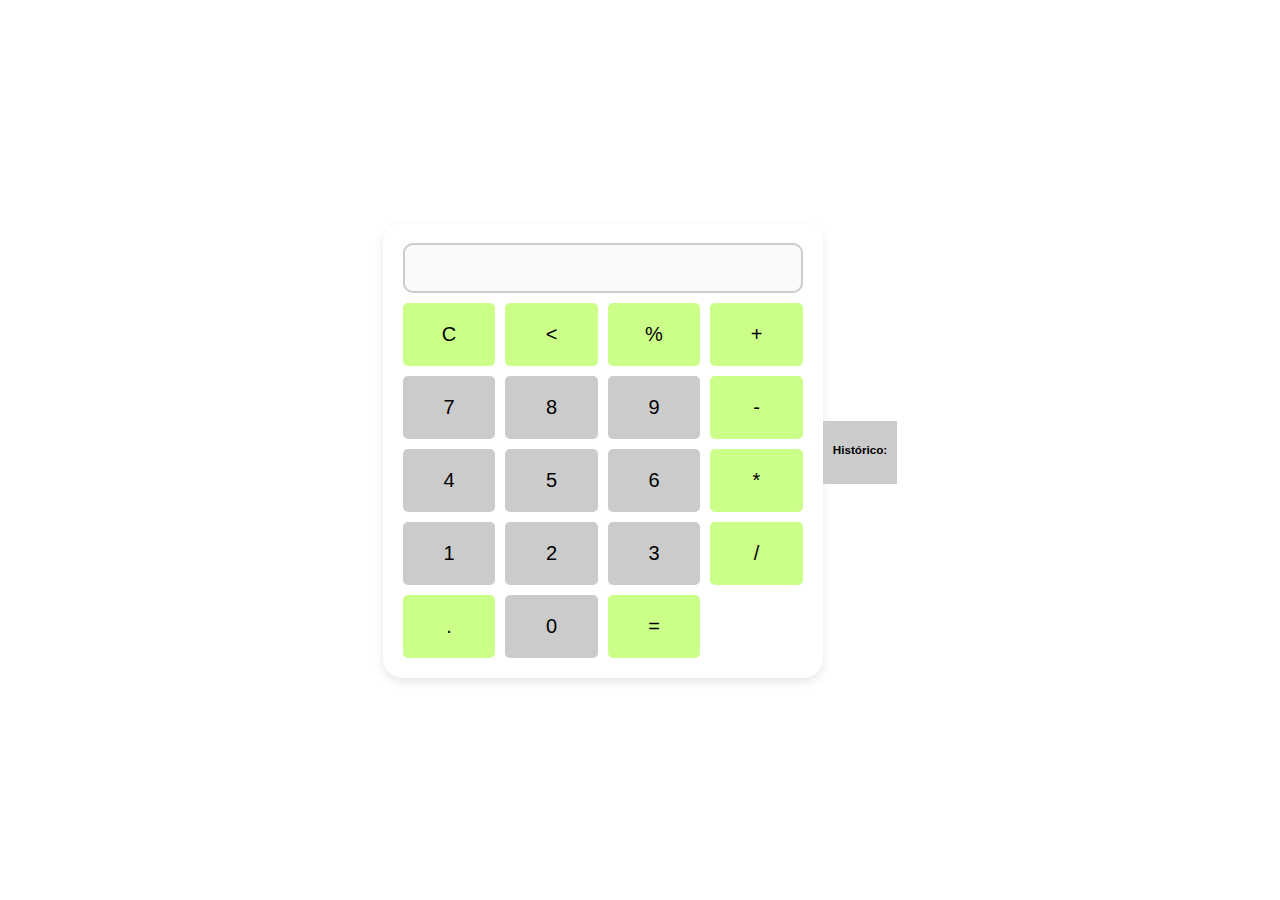
<file: Projetos/Calculadora/index.html>
<html lang="pt-BR">
<head>
  <meta charset="UTF-8">
  <meta name="viewport" content="width=device-width, initial-scale=1.0">
  <title>Calculadora</title>
  <link rel="stylesheet" href="style.css">
</head>
<body>
  <div class="calculadora">
    <input type="text" id="display" disabled>

    <div class="buttons">
      <button class="btnoperator" onclick="clearDisplay()">C</button>
      <button class="btnoperator" onclick="backspace()">&lt;</button>
      <button class="btnoperator" onclick="chooseOperator('%')">%</button>
      <button class="btnoperator" onclick="chooseOperator('+')">+</button>
      <button class="btn" onclick="appendNumber('7')">7</button>
      <button class="btn" onclick="appendNumber('8')">8</button>
      <button class="btn" onclick="appendNumber('9')">9</button>
      <button class="btnoperator" onclick="chooseOperator('-')">-</button>
        <button class="btn" onclick="appendNumber('4')">4</button>
      <button class="btn" onclick="appendNumber('5')">5</button>
      <button class="btn" onclick="appendNumber('6')">6</button>
      <button class="btnoperator" onclick="chooseOperator('*')">*</button>
      <button class="btn" onclick="appendNumber('1')">1</button>
      <button class="btn" onclick="appendNumber('2')">2</button>
      <button class="btn" onclick="appendNumber('3')">3</button>
      <button class="btnoperator" onclick="chooseOperator('/')">/</button>
      <button class="btnoperator" onclick="appendDecimal()">.</button> 
      <button class="btn" onclick="appendNumber('0')">0</button>
      <button class="btnoperator" onclick="calculate()">=</button>
    </div>
  </div>
  
  <div class="historico">
    <h3>Histórico:</h3>
    <ul id="historyList"></ul>
  </div>
  
  <script src="script.js"></script>
</body>
</html>
</file>
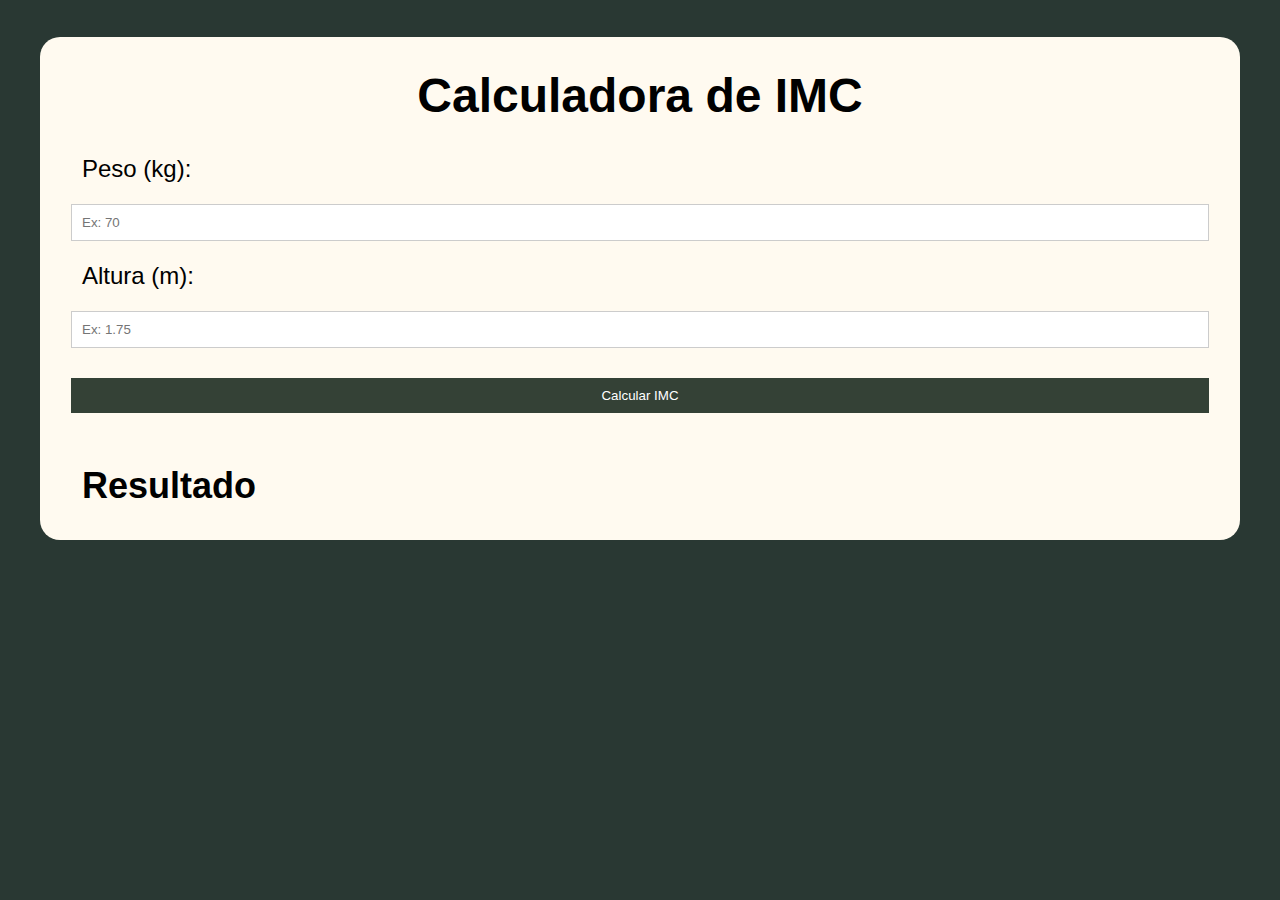
<file: Projetos/IMC/assets/index.html>
<!DOCTYPE html>
<html lang="en">
<head>
    <meta charset="UTF-8">
    <meta name="viewport" content="width=device-width, initial-scale=1.0">
    <title>Calculadora de IMC</title>
    <link rel="stylesheet" href="./css/style.css">
</head>
<body>
    <div class="container">
        <h1>Calculadora de IMC</h1>
        <form class="form">
            <label for="peso">Peso (kg):</label>
            <input type="number" id="peso" name="peso" step="0.1" class="peso" placeholder="Ex: 70" required>

            <label for="altura">Altura (m):</label>
            <input type="number" id="altura" name="altura" step="0.01" class="altura" placeholder="Ex: 1.75" required>

            <button type="submit">Calcular IMC</button>
        </form>

        <div class="imc-resultado">
            <h2>Resultado</h2>
            <div class="resultadoIMC"></div>
        </div>
    </div>
    <script src="./Js/main.js"></script>
</body>
</html>
</file>
<file: Projetos/Calculadora/style.css>
/* Tema Claro (padrão) */
body {
    font-family: Arial, Helvetica, sans-serif;
    display: flex;
    justify-content: center;
    align-items: center;
    height: 100vh;
    margin: 0;
    background-color: white;
  }
  
  .calculadora {
    width: 400px;
    border-radius: 20px;
    padding: 20px;
    background-color: white;
    box-shadow: 0 4px 10px rgba(0, 0, 0, 0.1);
  }
  
  #display {
    width: 100%;
    height: 50px;
    font-size: 34px;
    text-align: right;
    padding: 10px;
    border: 2px solid #ccc;
    border-radius: 10px;
    margin-bottom: 10px;
  }
  
  .buttons {
    display: grid;
    grid-template-columns: repeat(4, 1fr);
    gap: 10px;
  }
  
  button {
    padding: 20px;
    font-size: 20px;
    border: none;
    background-color: rgb(203, 203, 203);
    cursor: pointer;
    border-radius: 5px;
    transition: background-color 0.3s;
  }
  
  button:hover {
    background-color: rgb(204, 255, 138);
  }
  
  button:active {
    background-color: #ccc;
  }
  
  .historico {
    border: none;
    background-color: rgb(203, 203, 203);
    padding: 10px;
    margin-top: 5px;
    font-size: 10px;
    text-align: center;
  }
  ul{
    list-style-type: none;
    padding: 2px;
    margin: 2px;
  }
  
  .btnoperator {
    background-color: rgb(204, 255, 138);
  }
  
  /* Tema Escuro */
  body.dark {
    background-color: #121212;
    color: white;
  }
  
  body.dark .calculadora {
    background-color: #2C2C2C;
    box-shadow: 0 4px 10px rgba(0, 0, 0, 0.5);
  }
  
  body.dark #display {
    border: 2px solid #444;
    background-color: #333;
    color: white;
  }
  
  body.dark button {
    background-color: #555;
    color: white;
  }
  
  body.dark button:hover {
    background-color: #777;
  }
  
  body.dark .historico {
    background-color: #444;
  }
</file>
<file: Projetos/IMC/assets/css/style.css>
:root{
    --primary-color: rgb(41, 56, 51);
    --primary-color-darker: rgb(48, 95, 78);
    --primary-color-darke: rgb(52, 65, 54);
}

* {
    margin: 1px;
    padding: 10px;
    box-sizing: border-box;
    outline: none;
}

body {
    font-family: Arial, Helvetica, sans-serif;
    background-color: var(--primary-color);
    font-size: 1.5em;
}

.container {
    max-width: 1200px;;
    margin: 15px auto;
    background: floralwhite;
    padding: 20px;
    border-radius: 20px;

}

form {
    display: flex;
    flex-direction: column;
}

button{
    padding: 10px;
    margin: 20px 0;
    background-color: var(--primary-color-darke);
    color: white;
    border: none;
    cursor: pointer;
}

form input {
    padding: 10 px;
    margin: 10px 0;
    border: 1px solid #ccc;
}

form input:focus {
    border: 1px solid var(--primary-color);
}
form button:hover {
    background-color: var(--primary-color-darker);
}
form button:active{
    background-color: var(--primary-color-darke);

}.imc-resultado {
    display: flex;
    justify-content: space-between; 
    align-items: flex-start; 
}

.imc, .resultado {
    width: 45%;
}

ul {
    list-style-type: none; 
    padding: 0;
    margin: 0;
}

h2 {
    padding-bottom: 1px;
}
h1{
    display: flex;
    align-items: flex-start;
    justify-content: center;
}
</file>
